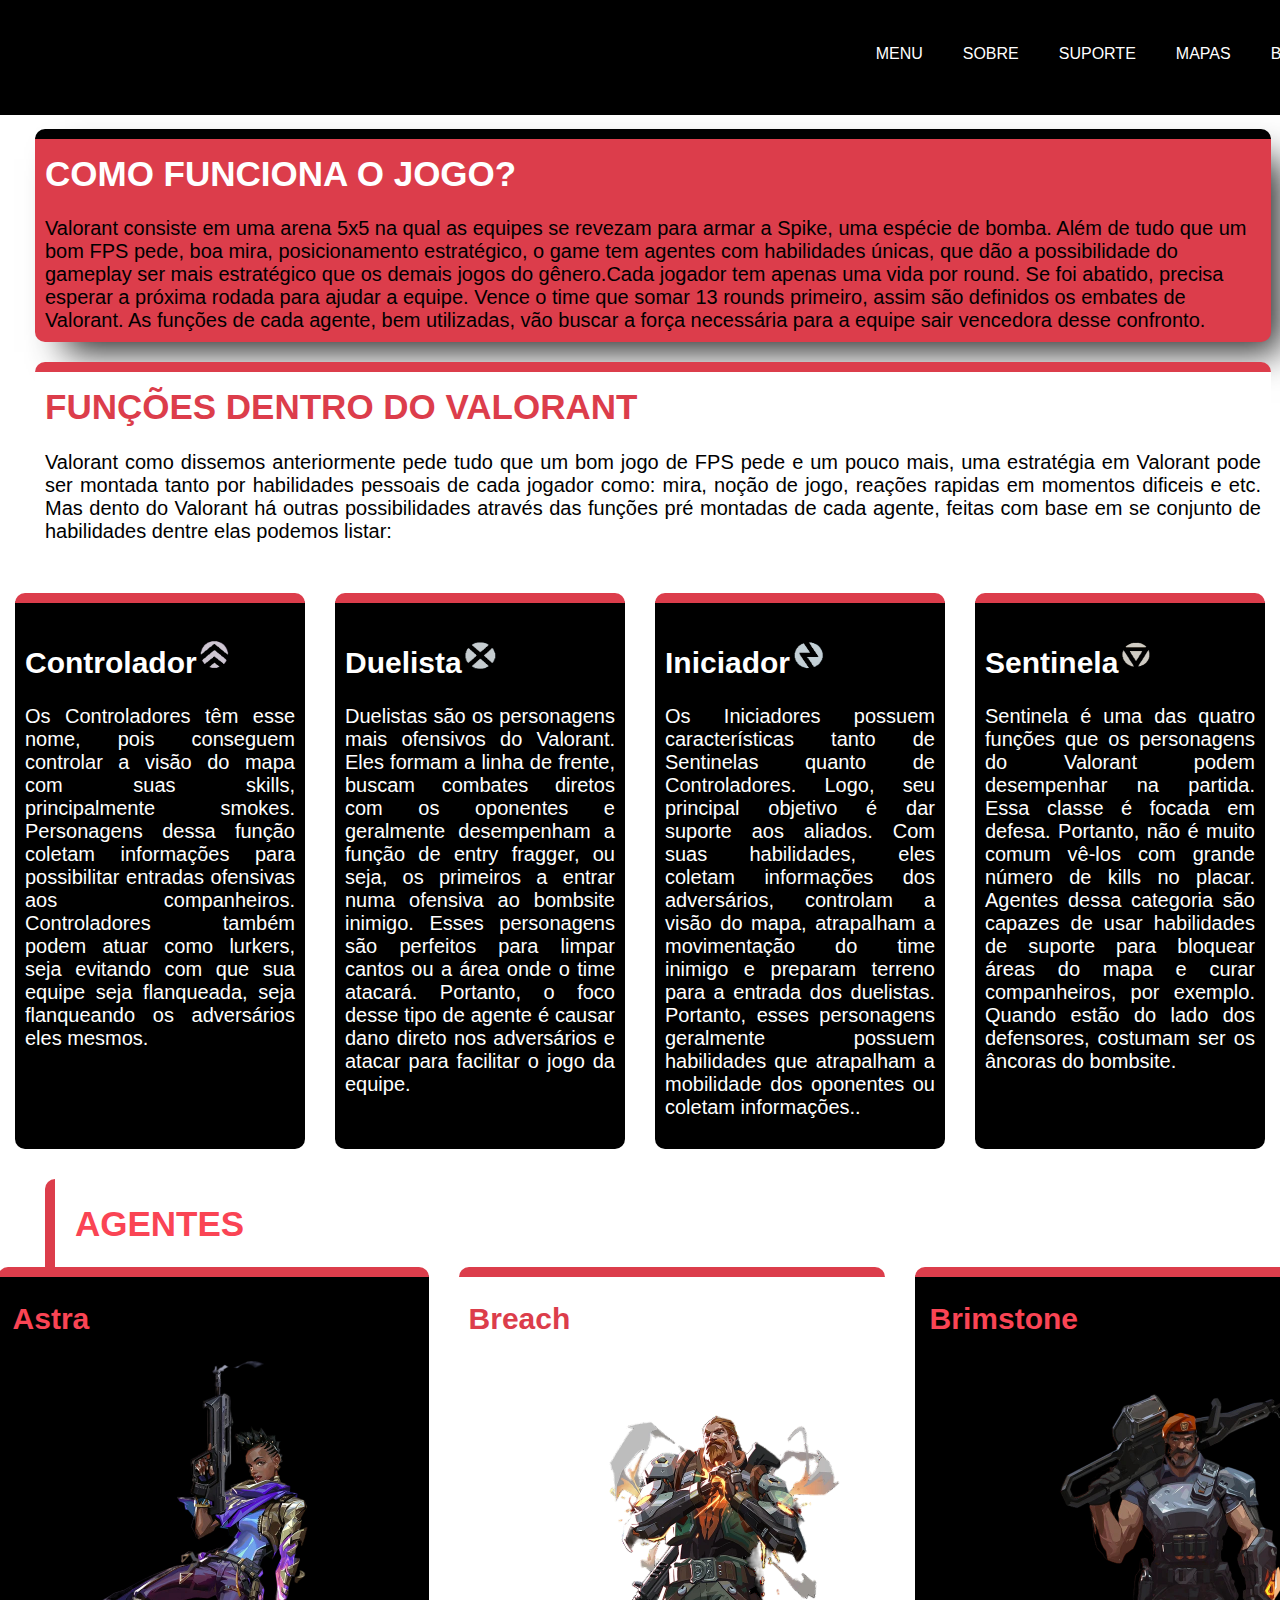
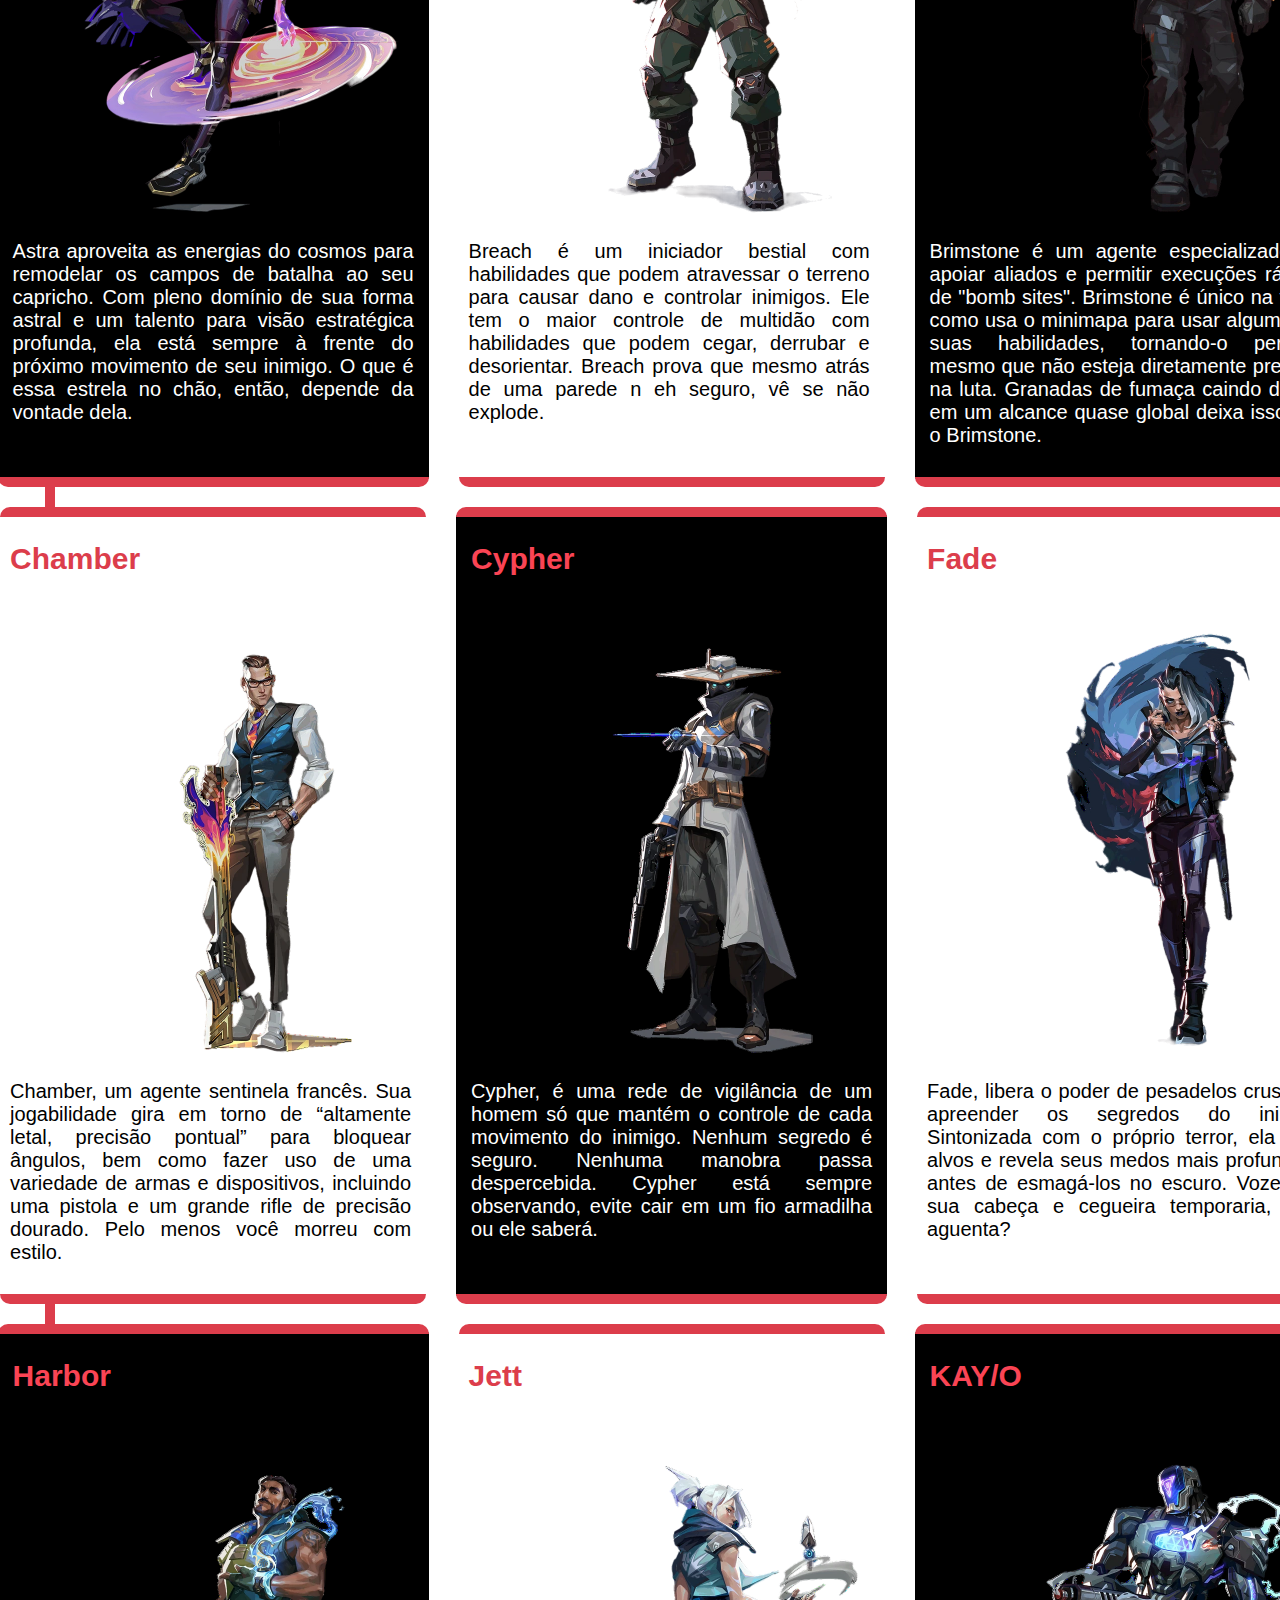
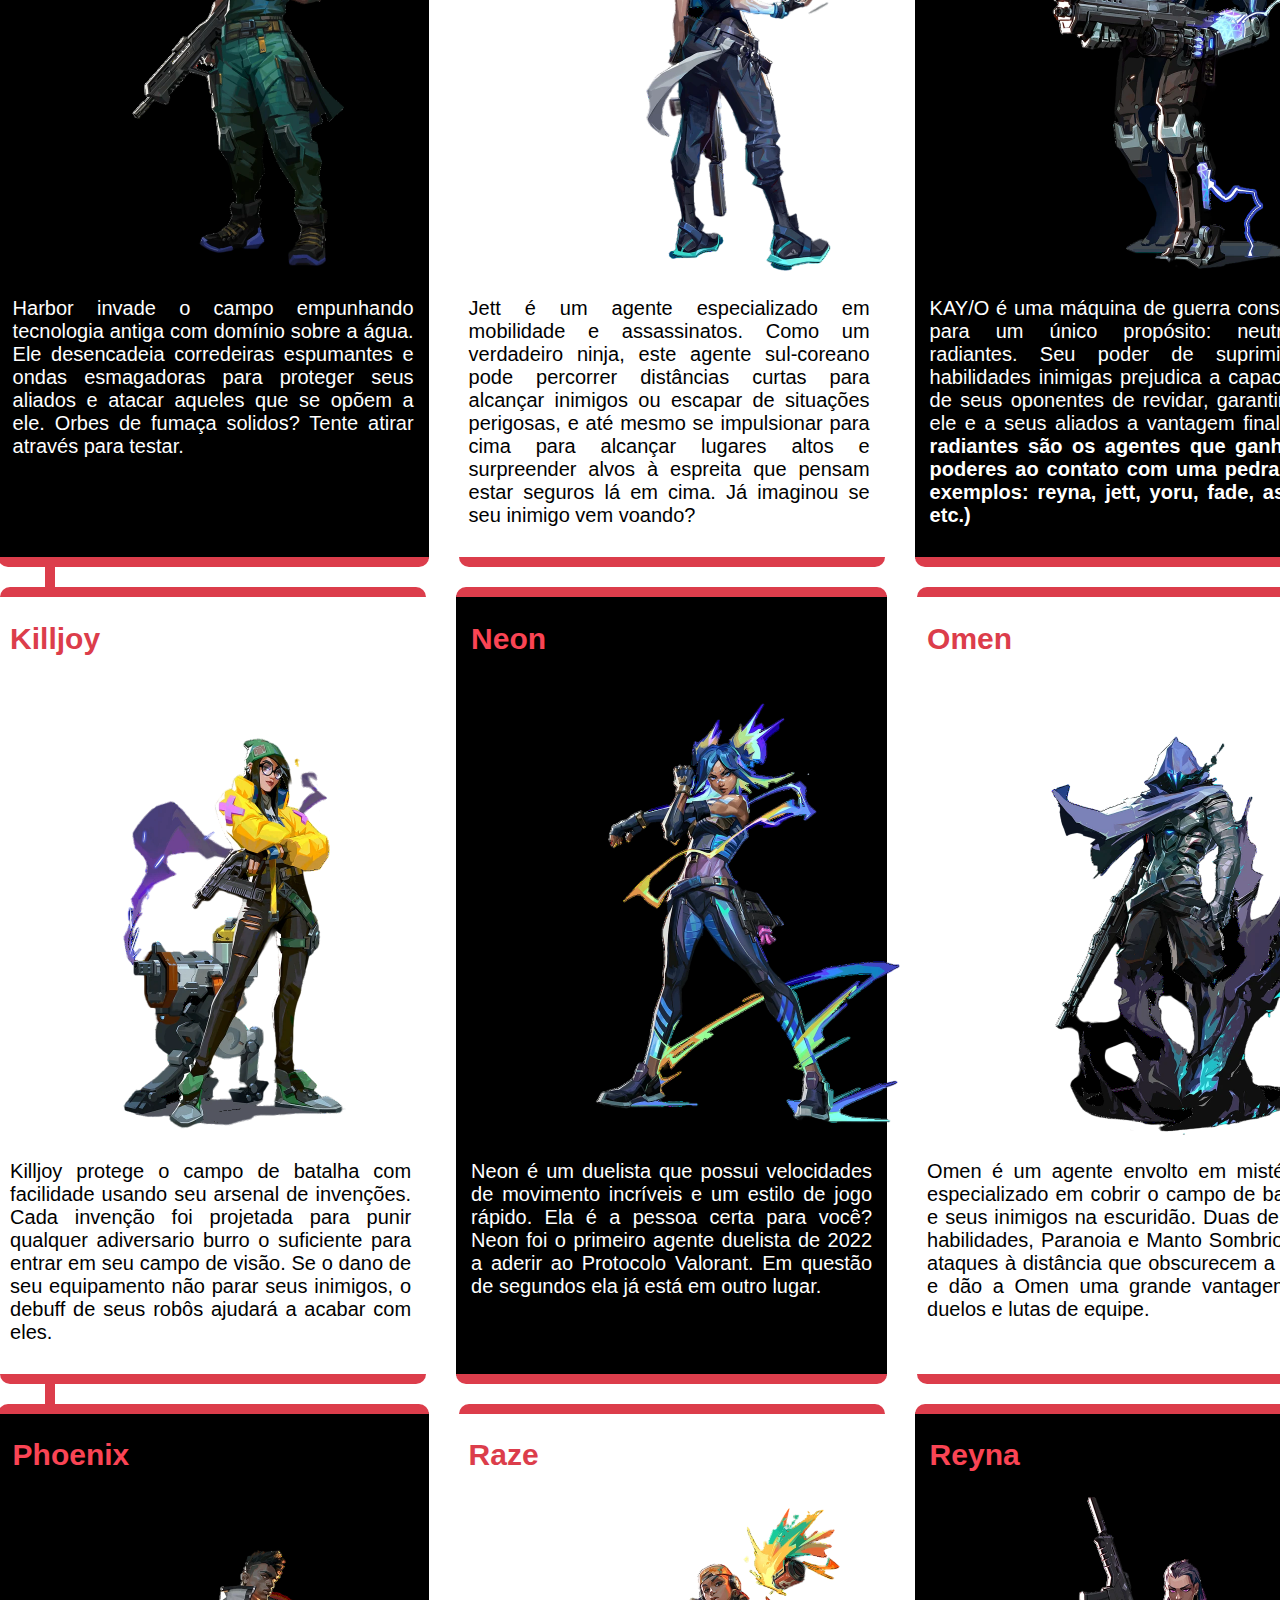
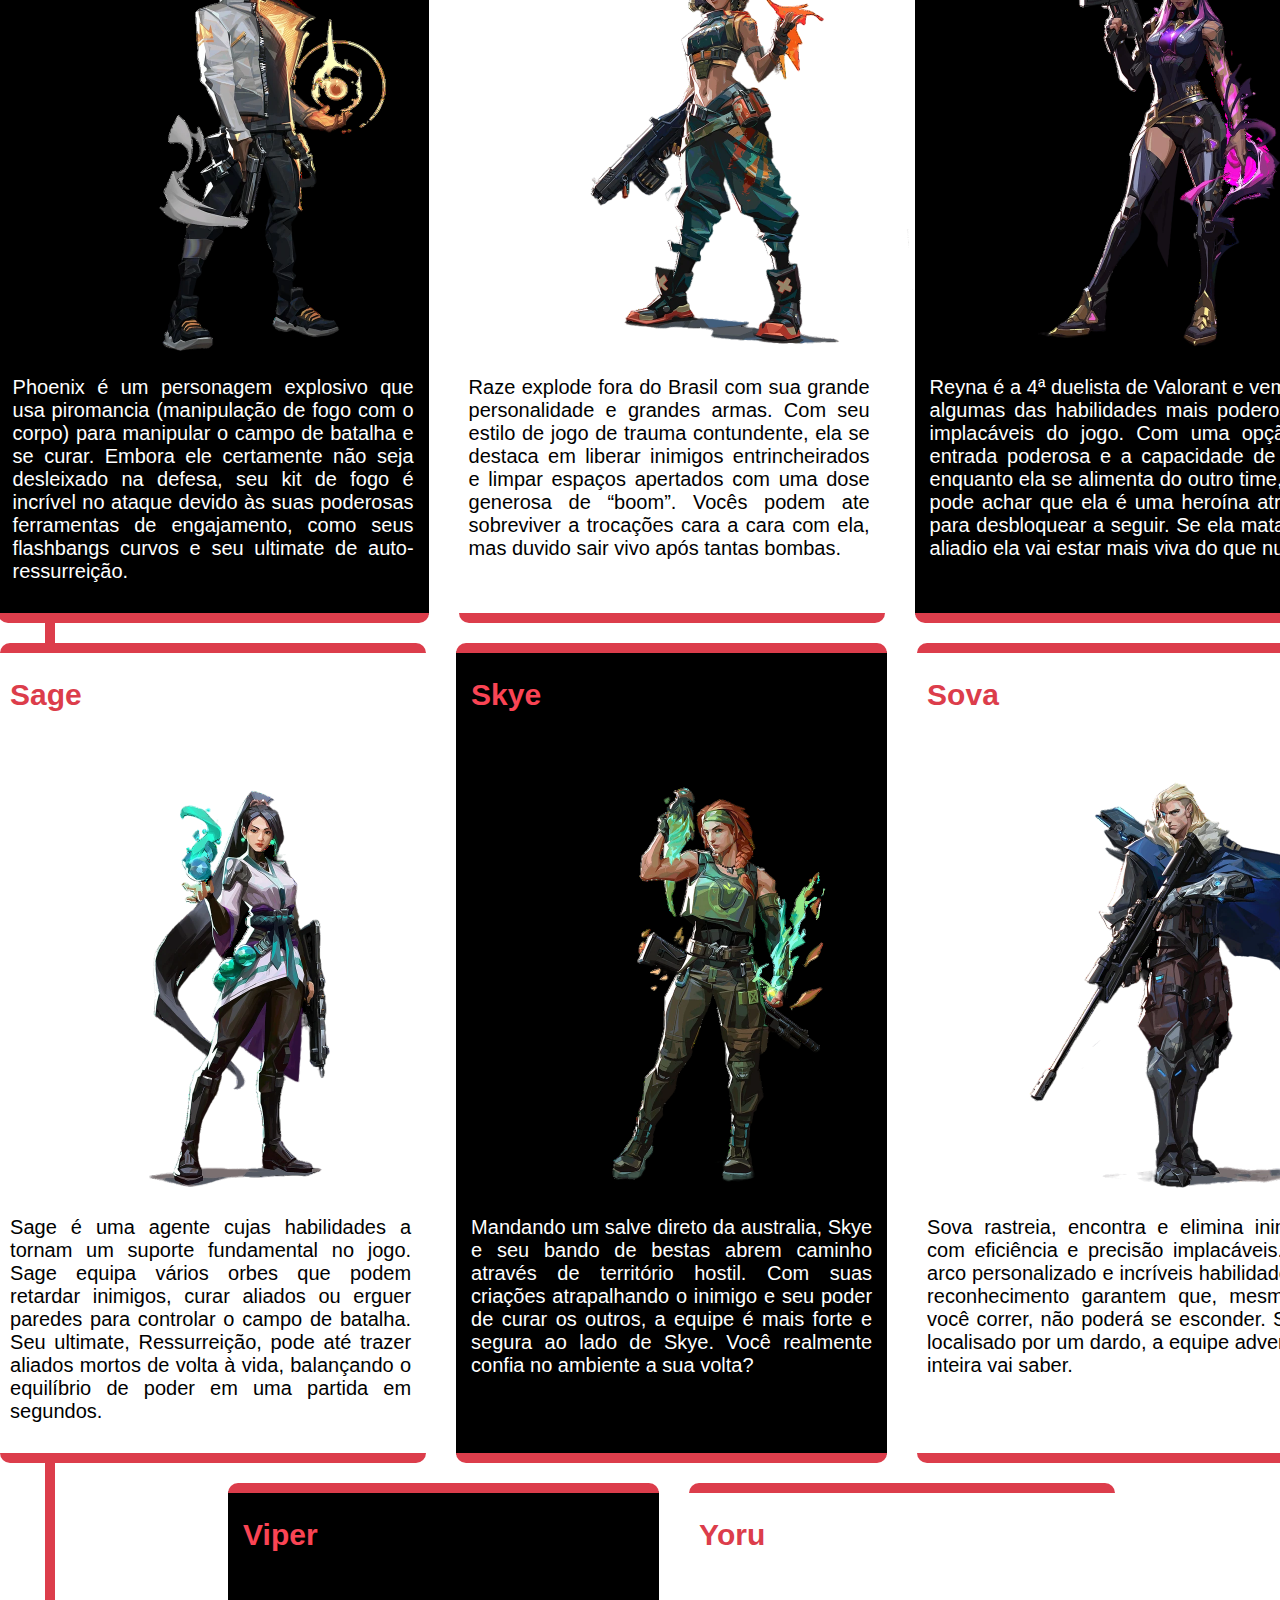
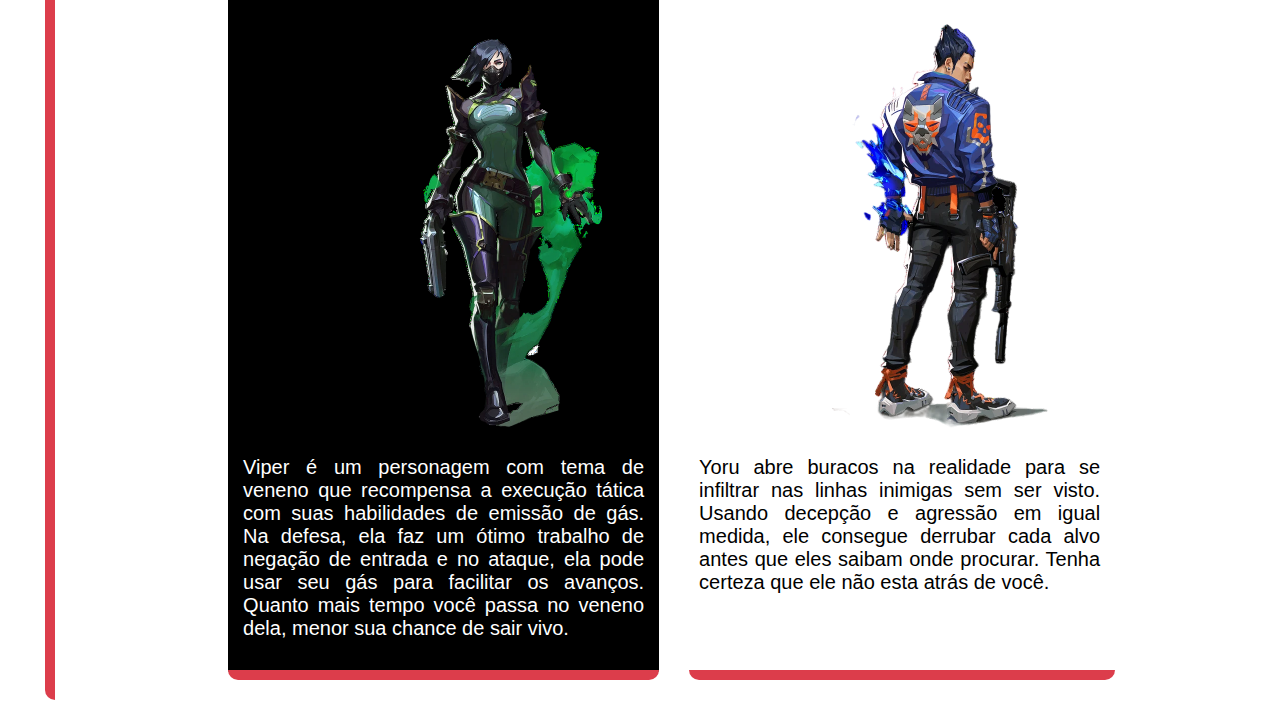
<file: index.html>
<!DOCTYPE html>
<html>

<head>
    <meta charset="UTF-8">
    <link rel="stylesheet" href="assets/css/style.css">
    <link rel="icon" type="image/x-icon" href="assets/images/valorant_logo.png">
    <title>Valorant</title>
</head>

<body>
    <iframe src="assets/layout/header.html" frameborder="0" scrowlling="no" width="100%" height="115px"></iframe>
    <div id="div_main">
        <article id="article_explication">
            <h1 id="h1_article">COMO FUNCIONA O JOGO?</h1>
            <section>
                Valorant consiste em uma arena 5x5 na qual as equipes se revezam para armar a Spike, uma espécie de
                bomba. Além de tudo que um bom FPS pede, boa mira, posicionamento estratégico, o game tem agentes com
                habilidades únicas, que dão a possibilidade do gameplay ser mais estratégico que os demais jogos do
                gênero.Cada jogador tem apenas uma vida por round. Se foi abatido, precisa esperar a próxima rodada para
                ajudar a equipe. Vence o time que somar 13 rounds primeiro, assim são definidos os embates de Valorant.
                As funções de cada agente, bem utilizadas, vão buscar a força necessária para a equipe sair vencedora
                desse confronto.
            </section>
        </article>
        <article>
            <section id="sect1_positions">
                <h1 id="h1_positions">FUNÇÕES DENTRO DO VALORANT</h1>
                <p>Valorant como dissemos anteriormente pede tudo que um bom jogo de FPS pede e um pouco mais, uma
                    estratégia em Valorant pode ser montada tanto por habilidades pessoais de cada jogador como: mira,
                    noção de jogo, reações rapidas em momentos dificeis e etc. Mas dento do Valorant há outras
                    possibilidades através das funções pré montadas de cada agente, feitas com base em se conjunto de
                    habilidades dentre elas podemos listar:</p>
            </section>
            <div id="div_positions">
                <section class="sect2_positions">
                    <h2>Controlador<img src="assets/images/controlador.png" width="38" height="35.3px"></h2>
                    <p>Os Controladores têm esse nome, pois conseguem controlar a visão do mapa com suas skills,
                        principalmente smokes. Personagens dessa função coletam informações para possibilitar entradas
                        ofensivas aos companheiros.
                        Controladores também podem atuar como lurkers, seja evitando com que sua equipe seja flanqueada,
                        seja flanqueando os adversários eles mesmos. </p>
                </section>
                <section class="sect2_positions">
                    <h2>Duelista<img src="assets/images/duelista.png" width="38" height="35.3px"></h2>
                    <p>Duelistas são os personagens mais ofensivos do Valorant. Eles formam a linha de frente, buscam
                        combates diretos com os oponentes e geralmente desempenham a função de entry fragger, ou seja,
                        os primeiros a entrar numa ofensiva ao bombsite inimigo. Esses personagens são perfeitos para
                        limpar cantos ou a área onde o time atacará. Portanto, o foco desse tipo de agente é causar dano
                        direto nos adversários e atacar para facilitar o jogo da equipe.
                    </p>
                </section>
                <section class="sect2_positions">
                    <h2>Iniciador<img src="assets/images/iniciador.png" width="38" height="35.3px"></h2>
                    <p>Os Iniciadores possuem características tanto de Sentinelas quanto de Controladores. Logo, seu
                        principal objetivo é dar suporte aos aliados.
                        Com suas habilidades, eles coletam informações dos adversários, controlam a visão do mapa,
                        atrapalham a movimentação do time inimigo e preparam terreno para a entrada dos duelistas.
                        Portanto, esses personagens geralmente possuem habilidades que atrapalham a mobilidade dos
                        oponentes ou coletam informações..</p>
                </section>
                <section class="sect2_positions">
                    <h2>Sentinela<img src="assets/images/sentinela.png" width="38" height="35.3px"></h2>
                    <p>Sentinela é uma das quatro funções que os personagens do Valorant podem desempenhar na partida.
                        Essa classe é focada em defesa. Portanto, não é muito comum vê-los com grande número de kills no
                        placar.
                        Agentes dessa categoria são capazes de usar habilidades de suporte para bloquear áreas do mapa e
                        curar companheiros, por exemplo. Quando estão do lado dos defensores, costumam ser os âncoras do
                        bombsite.</p>
                </section>
            </div>
        </article>
        <article id="agents">
            <h1 id="h1_agents">AGENTES</h1>
            <div id="div_agents">
                <section class="sect_agents">
                    <h2 class="agents_names">Astra</h2>
                    <p class="foto_agents"><img src="assets/images/astra.png" alt="Astra" width="500" height="454"></p>
                    <p>Astra aproveita as energias do cosmos para remodelar os campos de batalha ao seu
                        capricho. Com pleno domínio de sua forma astral e um talento para visão estratégica profunda,
                        ela está sempre à frente do próximo movimento de seu inimigo. O que é essa estrela no chão,
                        então, depende da vontade dela.
                    </p>
                </section>
                <section class="sect_agents2">
                    <h2 class="agents_names2">Breach</h2>
                    <p class="foto_agents"><img src="assets/images/breach.png" alt="Breach" width="500" height="454">
                    </p>
                    <p>Breach é um iniciador bestial com habilidades que podem atravessar o terreno para causar dano e
                        controlar inimigos. Ele tem o maior controle de multidão com habilidades que podem cegar,
                        derrubar e desorientar. Breach prova que mesmo atrás de uma parede n eh seguro, vê se não
                        explode.</p>
                </section>
                <section class="sect_agents">
                    <h2 class="agents_names">Brimstone</h2>
                    <p class="foto_agents"><img src="assets/images/brimstone.png" alt="Brimstone" width="500"
                            height="454"></p>
                    <p>Brimstone é um agente especializado em apoiar aliados e permitir execuções rápidas
                        de "bomb sites". Brimstone é único na forma como usa o minimapa para usar algumas de suas
                        habilidades,
                        tornando-o perigoso mesmo que não esteja diretamente presente na luta. Granadas de fumaça caindo
                        do céu em um alcance quase global deixa isso com o Brimstone. </p>
                </section>
            </div>
            <div id="div_agents">
                <section class="sect_agents2">
                    <h2 class="agents_names2">Chamber</h2>
                    <p class="foto_agents"><img src="assets/images/Chamber.png" alt="Chamber" width="500" height="454">
                    </p>
                    <p>Chamber, um agente sentinela francês. Sua jogabilidade gira em torno de “altamente letal,
                        precisão pontual” para bloquear ângulos, bem como fazer uso de uma variedade de armas e
                        dispositivos, incluindo uma
                        pistola e um grande rifle de precisão dourado. Pelo menos você morreu com estilo.</p>
                </section>
                <section class="sect_agents">
                    <h2 class="agents_names">Cypher</h2>
                    <p class="foto_agents"><img src="assets/images/Cypher.png" alt="Cypher" width="500" height="454">
                    </p>
                    <p>Cypher, é uma rede de vigilância de um homem só que mantém
                        o controle de cada movimento do inimigo. Nenhum segredo é seguro. Nenhuma manobra passa
                        despercebida. Cypher está sempre observando, evite cair em um fio armadilha ou ele saberá.</p>
                </section>
                <section class="sect_agents2">
                    <h2 class="agents_names2">Fade</h2>
                    <p class="foto_agents"><img src="assets/images/Fade.png" alt="Fade" width="500" height="454"></p>
                    <p>Fade, libera o poder de pesadelos crus para apreender os segredos do inimigo. Sintonizada com o
                        próprio terror, ela caça alvos e revela seus medos mais profundos - antes de esmagá-los no
                        escuro. Vozes em sua cabeça e cegueira temporaria, você aguenta?</p>
                </section>
            </div>
            <div id="div_agents">
                <section class="sect_agents">
                    <h2 class="agents_names">Harbor</h2>
                    <p class="foto_agents"><img src="assets/images/harbor.png" alt="Harbor" width="500" height="454">
                    </p>
                    <p>Harbor invade o campo empunhando tecnologia antiga com domínio sobre a água. Ele desencadeia
                        corredeiras espumantes e ondas esmagadoras para proteger seus aliados e atacar aqueles que se
                        opõem a ele. Orbes de fumaça solidos? Tente atirar através para testar.</p>
                </section>
                <section class="sect_agents2">
                    <h2 class="agents_names2">Jett</h2>
                    <p class="foto_agents"><img src="assets/images/jett.png" alt="Jett" width="500" height="454"></p>
                    <p>Jett é um agente especializado em mobilidade e assassinatos. Como um verdadeiro
                        ninja, este agente sul-coreano pode percorrer distâncias curtas para alcançar inimigos ou
                        escapar de situações perigosas, e até mesmo se impulsionar para cima para alcançar lugares altos
                        e surpreender alvos à espreita que pensam estar seguros lá em cima. Já imaginou se seu inimigo
                        vem voando?</p>
                </section>
                <section class="sect_agents">
                    <h2 class="agents_names">KAY/O</h2>
                    <p class="foto_agents"><img src="assets/images/kayo.png" alt="KAY/O" width="500" height="454">
                    </p>
                    <p>KAY/O é uma máquina de guerra construída para um único propósito: neutralizar radiantes. Seu
                        poder de suprimir as habilidades inimigas prejudica a capacidade de seus oponentes de revidar,
                        garantindo a ele e a seus aliados a vantagem final. <b>(ps: radiantes são os agentes que
                            ganharam poderes ao contato com uma pedra rara, exemplos: reyna, jett, yoru, fade, astra e
                            etc.)</b>
                    </p>
                </section>
            </div>
            <div id="div_agents">
                <section class="sect_agents2">
                    <h2 class="agents_names2">Killjoy</h2>
                    <p class="foto_agents"><img src="assets/images/killjoy.png" alt="Killjoy" width="500" height="454">
                    </p>
                    <p>Killjoy protege o campo de batalha com facilidade usando seu arsenal de invenções. Cada
                        invenção foi projetada para punir qualquer adiversario burro o suficiente para entrar em seu
                        campo de visão. Se o dano de seu equipamento não parar seus inimigos, o debuff de seus robôs
                        ajudará a acabar com eles.</p>
                </section>
                <section class="sect_agents">
                    <h2 class="agents_names">Neon</h2>
                    <p class="foto_agents"><img src="assets/images/neon.png" alt="Neon" width="500" height="454">
                    </p>
                    <p>Neon é um duelista que possui velocidades de movimento incríveis e um estilo de jogo rápido. Ela
                        é a pessoa certa para você? Neon foi o primeiro agente duelista de 2022 a aderir ao Protocolo
                        Valorant. Em questão de segundos ela já está em outro lugar.</p>
                </section>
                <section class="sect_agents2">
                    <h2 class="agents_names2">Omen</h2>
                    <p class="foto_agents"><img src="assets/images/omen.png" alt="Omen" width="500" height="454"></p>
                    <p>Omen é um agente envolto em mistério e especializado em cobrir o campo de batalha e
                        seus inimigos na escuridão. Duas de suas habilidades, Paranoia e Manto Sombrio, são ataques à
                        distância que obscurecem a visão e dão a Omen uma grande vantagem em duelos e lutas de equipe.
                    </p>
                </section>
            </div>
            <div id="div_agents">
                <section class="sect_agents">
                    <h2 class="agents_names">Phoenix</h2>
                    <p class="foto_agents"><img src="assets/images/phoenix.png" alt="Phoenix" width="500" height="454">
                    </p>
                    <p>Phoenix é um personagem explosivo que usa piromancia (manipulação de fogo com o corpo) para
                        manipular o campo de batalha e se curar. Embora ele certamente não seja desleixado na defesa,
                        seu kit de fogo é incrível no ataque devido às suas poderosas ferramentas de engajamento, como
                        seus flashbangs
                        curvos e seu ultimate de auto-ressurreição.
                    </p>
                </section>
                <section class="sect_agents2">
                    <h2 class="agents_names2">Raze</h2>
                    <p class="foto_agents"><img src="assets/images/raze.png" alt="Raze" width="500" height="454"></p>
                    <p>Raze explode fora do Brasil com sua grande personalidade e grandes armas. Com seu estilo de jogo
                        de trauma contundente, ela se destaca em liberar inimigos entrincheirados e limpar espaços
                        apertados com uma dose generosa de “boom”. Vocês podem ate sobreviver a trocações cara a cara
                        com ela, mas duvido sair vivo após tantas bombas.</p>
                </section>
                <section class="sect_agents">
                    <h2 class="agents_names">Reyna</h2>
                    <p class="foto_agents"><img src="assets/images/reyna.png" alt="Reyna" width="500" height="454">
                    </p>
                    <p>Reyna é a 4ª duelista de Valorant e vem com algumas das habilidades mais poderosas e implacáveis
                        do jogo. Com uma opção de entrada poderosa e a capacidade de curar enquanto ela se alimenta do
                        outro time, você pode achar que ela é uma heroína atraente para desbloquear a seguir. Se ela
                        matar seu aliadio ela vai estar mais viva do que nunca.</p>
                </section>
            </div>
            <div id="div_agents">
                <section class="sect_agents2">
                    <h2 class="agents_names2">Sage</h2>
                    <p class="foto_agents"><img src="assets/images/sage.png" alt="Sage" width="500" height="454">
                    </p>
                    <p>Sage é uma agente cujas habilidades a tornam um suporte fundamental no jogo. Sage equipa vários
                        orbes que podem retardar inimigos, curar aliados ou erguer paredes para controlar o campo de
                        batalha. Seu ultimate, Ressurreição, pode até trazer aliados mortos de volta à vida, balançando
                        o equilíbrio de poder em uma partida em segundos.</p>
                </section>
                <section class="sect_agents">
                    <h2 class="agents_names">Skye</h2>
                    <p class="foto_agents"><img src="assets/images/skye.png" alt="Skye" width="500" height="454">
                    </p>
                    <p>Mandando um salve direto da australia, Skye e seu bando de bestas abrem caminho através de
                        território hostil. Com suas criações
                        atrapalhando o inimigo e seu poder de curar os outros, a equipe é mais forte e segura ao lado de
                        Skye. Você realmente confia no ambiente a sua volta?</p>
                </section>
                <section class="sect_agents2">
                    <h2 class="agents_names2">Sova</h2>
                    <p class="foto_agents"><img src="assets/images/sova.png" alt="Sova" width="500" height="454"></p>
                    <p>Sova rastreia, encontra e elimina inimigos com eficiência e precisão implacáveis. Seu arco
                        personalizado e incríveis habilidades de reconhecimento garantem que, mesmo se você correr, não
                        poderá se esconder. Se for localisado por um dardo, a equipe adversaria inteira vai saber.
                    </p>
                </section>
            </div>
            <div id="div_agents">
                <section class="sect_agents">
                    <h2 class="agents_names">Viper</h2>
                    <p class="foto_agents"><img src="assets/images/viper.png" alt="Viper" width="500" height="454">
                    </p>
                    <p>Viper é um personagem com tema de veneno que recompensa a execução tática com suas habilidades de
                        emissão de gás. Na defesa, ela faz um ótimo trabalho de negação de entrada e no ataque, ela pode
                        usar seu gás para facilitar os avanços. Quanto mais tempo você passa no veneno dela, menor sua
                        chance de sair vivo.
                    </p>
                </section>
                <section class="sect_agents2">
                    <h2 class="agents_names2">Yoru</h2>
                    <p class="foto_agents"><img src="assets/images/yoru.png" alt="Yoru" width="500" height="454"></p>
                    <p>Yoru abre buracos na realidade para se infiltrar nas linhas inimigas sem ser visto. Usando
                        decepção e agressão em igual medida, ele consegue derrubar cada alvo antes que eles saibam onde
                        procurar. Tenha certeza que ele não esta atrás de você.</p>
                </section>
            </div>
        </article>
    </div>
</body>

</html>
</file>
<file: assets/css/style.css>
body {
    margin: 0px;
    background-image: url(https://static-wp-tor15-prd.torcedores.com/wp-content/uploads/2020/05/valorant_logo_v.jpg);
    background-size: cover;
    background-position: fixed;
    background-repeat: no-repeat;
}

#article_explication {
    font-family: 'Franklin Gothic Medium', 'Arial Narrow', Arial, sans-serif;
    font-size: 20px;
    padding: 10px;
    margin: 10px;
    background-color: #dc3d4b;
    border-radius: 10px;
    border-top: 10px solid black;
    -webkit-box-shadow: 20px 20px 34px -10px rgba(0, 0, 0, 0.84);
    -moz-box-shadow: 20px 20px 34px -10px rgba(0, 0, 0, 0.84);
    box-shadow: 20px 20px 34px -10px rgba(0, 0, 0, 0.84);
    width: 95%;
    margin-left: 35px;
}
#h1_article {
    color: white;
    font-family: sans-serif;
    margin-top: 5px;
    font-size: 35px;
}
#sect1_positions{
    background-color: white;
    font-size: 20px;
    font-family: 'Franklin Gothic Medium', 'Arial Narrow', Arial, sans-serif;
    margin-left: 35px;
    padding: 10px;
    margin-top: 20px;
    border-top: 10px solid #dc3d4b;
    border-radius: 10px;
    width: 95%;
    text-align: justify;
    justify-content: center;
}
#h1_positions{
    color: #dc3d4b;
    font-family: sans-serif;
    margin-top: 5px;
    font-size: 35px;
}
#div_positions{
    display: flex;
    justify-content: center;
    
}
.sect2_positions{
    font-size: 20px;
    font-family: 'Franklin Gothic Medium', 'Arial Narrow', Arial, sans-serif;
    margin-left: 15px;
    margin-right: 15px;
    padding: 10px;
    margin-top: 20px;
    border-top: 10px solid #dc3d4b;
    border-radius: 10px;
    width: 95%;
    text-align: justify;
    justify-content: center;
    background-color: black;
    color: white;
}
#agents {
    width: 94%;
    padding: 20px;
    margin: 10px;
    border-left: 10px solid #dc3d4b;
    border-radius: 10px;
    margin-left: 45px;
    margin-top: 30px;
}

#h1_agents {
    color: #fa4454;
    font-family: sans-serif;
    margin-top: 5px;
    font-size: 35px;
}
.name_agents{
    font-size: 35px;
    color: white;
}
#div_agents{
    display: flex;
    justify-content: center;
    text-align: center;
    margin-top: 20px;
}
.sect_agents{
    margin-right: 20px;
    color: white;
    font-size: 20px;
    background-color: black;
    margin-left: 10px;
    border-top: 10px solid #dc3d4b;
    border-radius: 10px;
    border-bottom: 10px solid #dc3d4b;
    text-align: justify;
    padding-left: 15px;
    padding-right: 15px;
    padding-bottom: 10px;
    width: 33.33%;
    font-family: 'Franklin Gothic Medium', 'Arial Narrow', Arial, sans-serif;
}
.sect_agents2{
    font-size: 20px;
    margin-right: 20px;
    margin-left: 10px;
    padding-right: 15px;
    background-color: white;
    padding-left: 10px;
    border-top: 10px solid #dc3d4b;
    border-bottom: 10px solid #dc3d4b;
    border-radius: 10px;
    text-align: justify;
    padding-bottom: 10px;
    width: 33.33%;
    font-family: 'Franklin Gothic Medium', 'Arial Narrow', Arial, sans-serif;
}
.agents_names{
    color: #fa4454;
}
.agents_names2{
    color:#dc3d4b;
}
.foto_agents{
    text-align: center;
}
</file>
